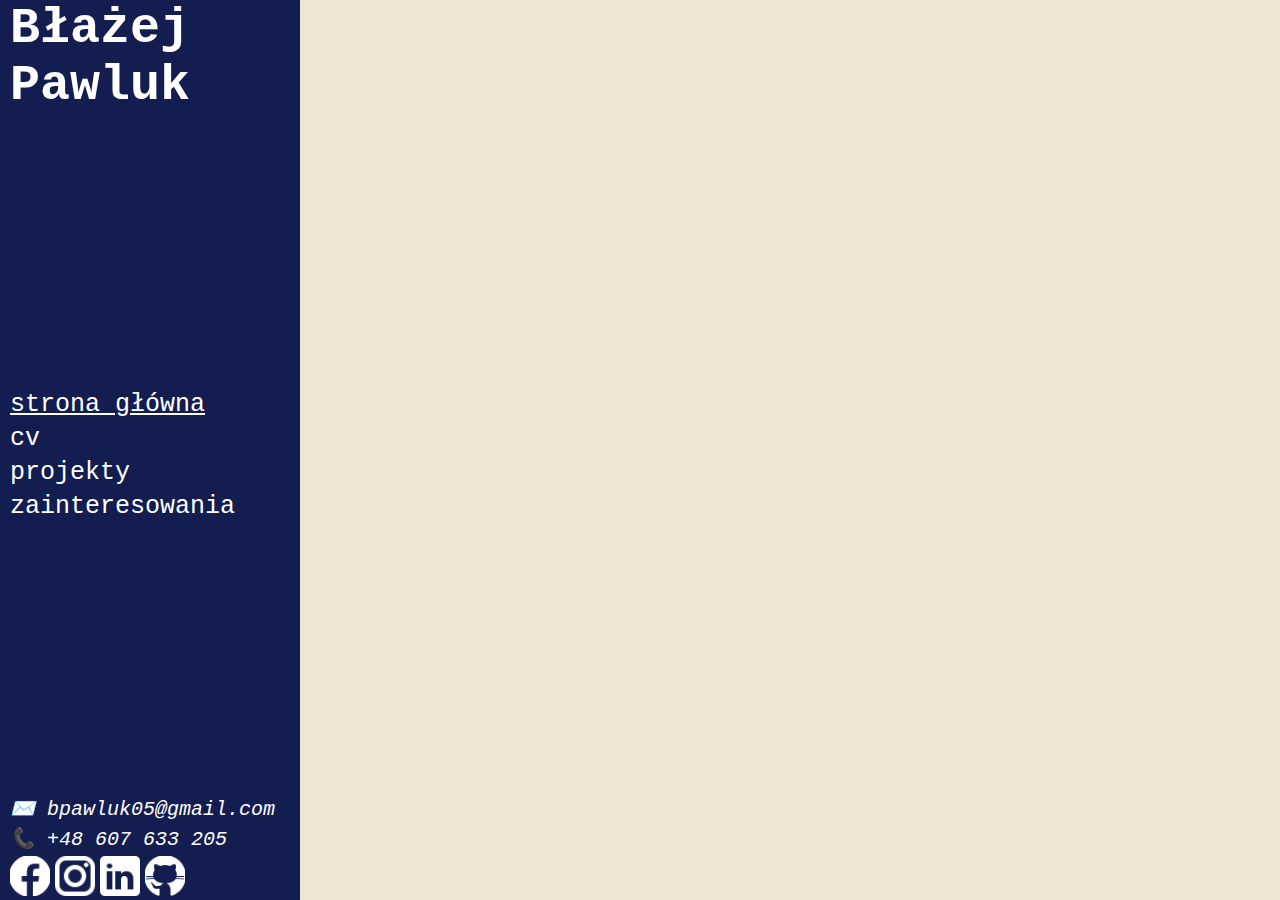
<file: index.html>
<!DOCTYPE html>
<html lang="pl">
	<head>
		<meta charset="UTF-8">
		<title>Przekierowanie...</title>
		<meta http-equiv="refresh" content="0;url=strona-internetowa/index.html">

		<script>
			window.location.href = "strona-internetowa/index.html";
		</script>
	</head>

	<body>
		<p>Trwa przekierowanie... Jeśli nie nastąpi automatycznie, <a href="strona-internetowa/index.html">kliknij tutaj</a>.</p>
	</body>
</html>
</file>
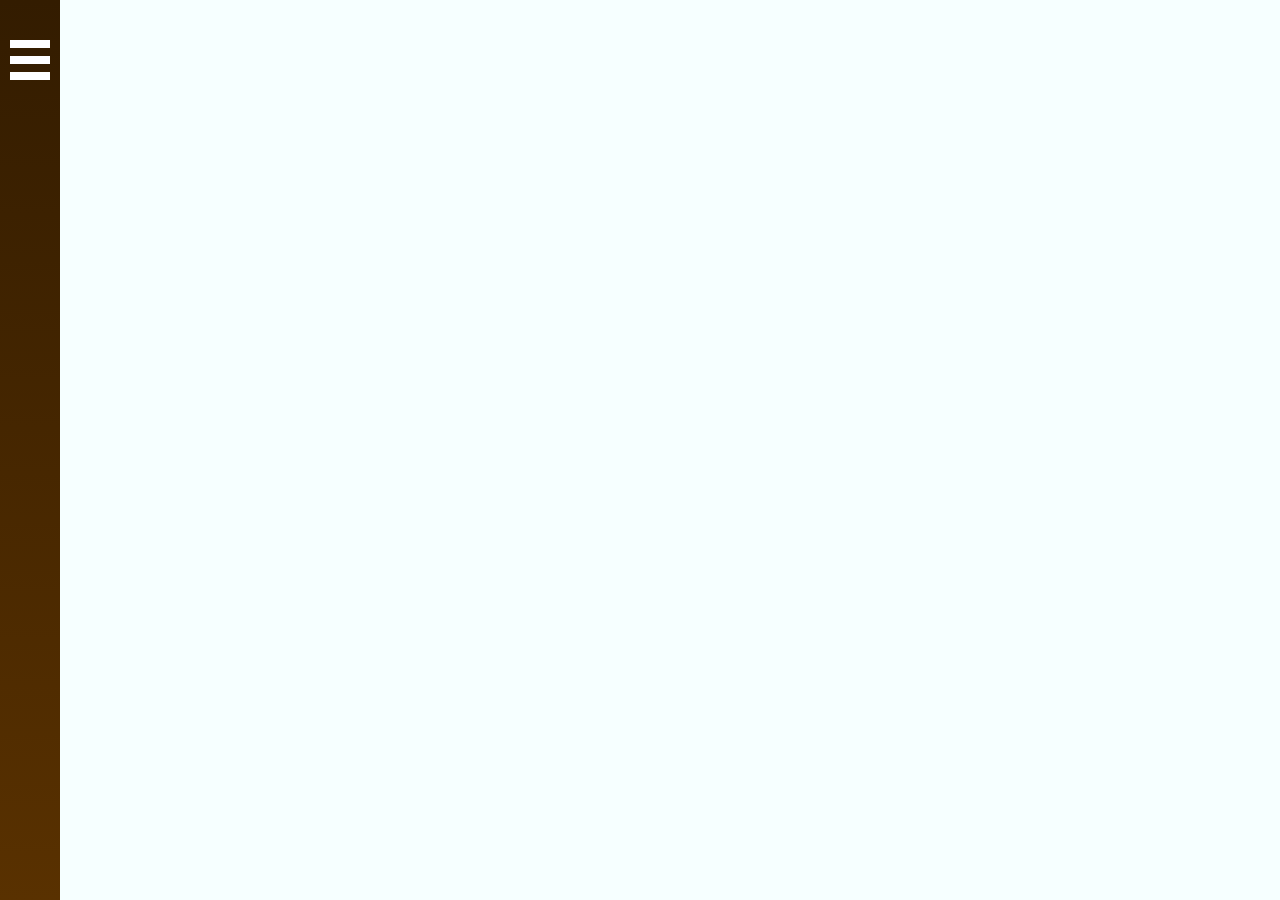
<file: portfolio/index.html>
<!DOCTYPE html>
<html lang="pl">
	<head>
		<meta charset="UTF-8">
		<meta name="viewport" content="width=device-width, initial-scale=1.0">
		<title>Błażej Pawluk</title>
		<link rel="stylesheet" href="style/main.css">
		<link rel="stylesheet" href="style/header.css">
	</head>

	<body>
		<header>
			<div class="menu-icon">
				<svg id="header-closed-icon"
					width="40" height="40"
					viewBox="0 0 40 40">
					<line x1="0" y1="4" x2="40" y2="4"
						fill="none"
						stroke="white"
						stroke-width="8px"
					/>
					<line x1="0" y1="20" x2="40" y2="20"
						fill="none"
						stroke="white"
						stroke-width="8px"
					/>
					<line x1="0" y1="36" x2="40" y2="36"
						fill="none"
						stroke="white"
						stroke-width="8px"
					/>
				</svg>
	
				<svg id="header-open-icon"
					width="40" height="40"
					viewBox="0 0 40 40"
					class="hidden">
					<line x1="0" y1="0" x2="40" y2="40"
						fill="none"
						stroke="white"
						stroke-width="8px"
					/>
					<line x1="40" y1="0" x2="0" y2="40"
						fill="none"
						stroke="white"
						stroke-width="8px"
					/>
				</svg>
			</div>

			<nav id="menu-nav" class="hidden">
				<ul>
					<li class="active-page"><a href="index.html">Strona główna</a></li>
					<li><a href="cv.html">CV</a></li>
					<li><a>Projekty</a></li>
					<li><a>Zainteresowania</a></li>
					<li><a href="contact.html">Kontakt</a></li>
				</ul>
			</nav>
		</header>

		<main id="main">

		</main>
	</body>

	<script src="script/header.js"></script>
</html>
</file>
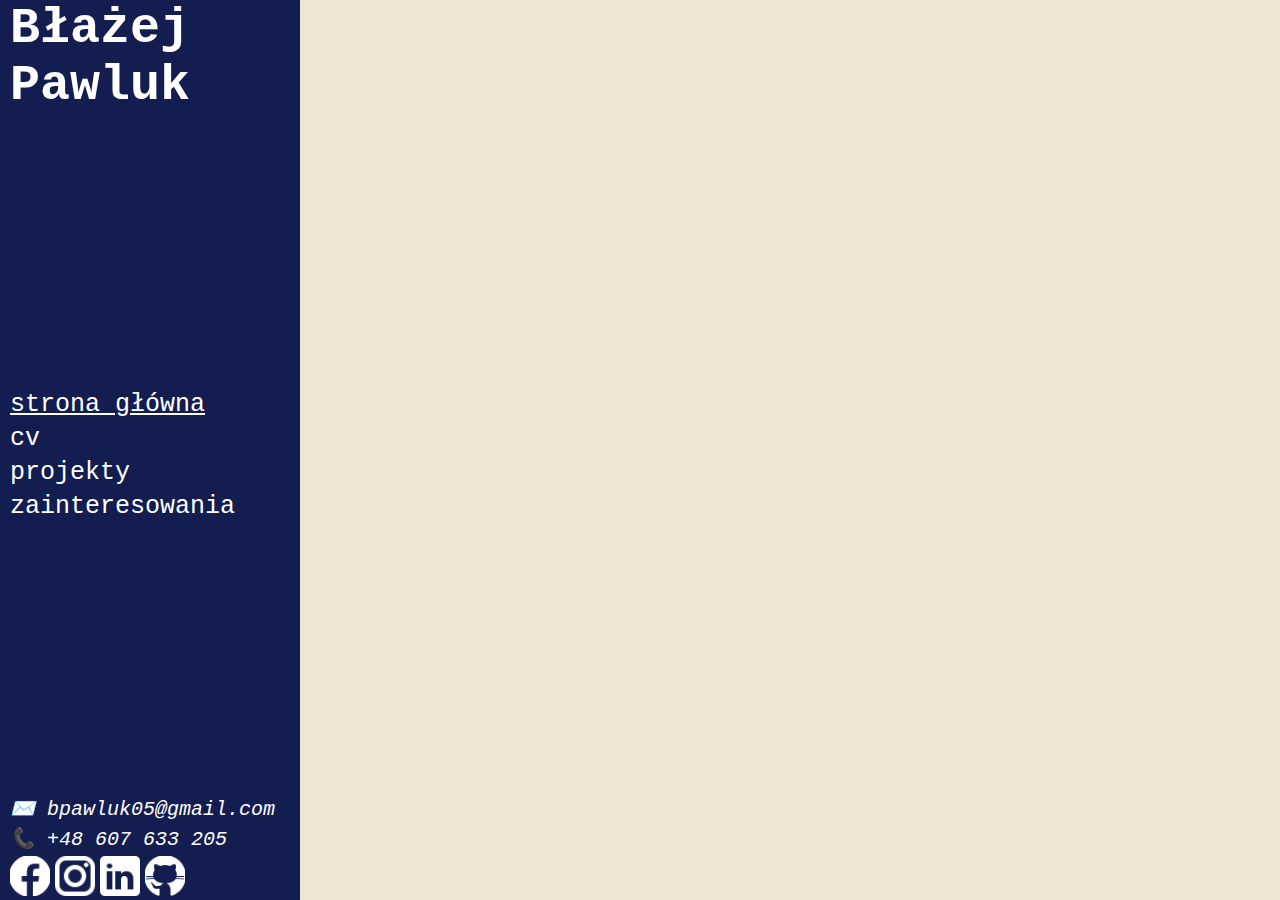
<file: strona-internetowa/index.html>
<!DOCTYPE html>
<html lang="pl">
	<head>
		<meta charset="UTF-8">
		<meta name="viewport" content="width=device-width, initial-scale=1.0">
		<title>Błażej Pawluk</title>
		<link rel="stylesheet" href="style/style-main.css">
	</head>

	<body>
		<header>
			<h1><a href="index.html" tabindex="1">Błażej Pawluk</a></h1>
			<nav>
				<a class="active" href="index.html" tabindex="2">strona główna</a>
				<a href="cv.html" tabindex="3">cv</a>
				<a href="projects.html" tabindex="4">projekty</a>
				<a href="hobbies.html" tabindex="5">zainteresowania</a>
			</nav>
	
			<address>
				<p id="email" tabindex="6">✉️ bpawluk05@gmail.com</p>
				<div class="copy-msg" id="copy-msg-email">Email skopiowany do schowka.</div>
				
				<p id="phone" tabindex="7">📞 +48 607 633 205</p>
				<div class="copy-msg" id="copy-msg-phone">Numer telefonu skopiowany do schowka.</div>

				<div class="socials-box">
					<a target="_blank" rel="noopener noreferrer" href="https://www.facebook.com/profile.php?id=100023762712516" tabindex="8"><img src="icons/facebook.png" alt="Facebook"></a>
					<a target="_blank" rel="noopener noreferrer" href="https://www.instagram.com/blazej.16/" tabindex="9"><img src="icons/instagram.png" alt="Instagram"></a>
					<a target="_blank" rel="noopener noreferrer" href="https://www.linkedin.com/in/błażej-pawluk-67831132a/" tabindex="10"><img src="icons/linkedin.png" alt="LinkedIn"></a>
					<a target="_blank" rel="noopener noreferrer" href="https://github.com/blazejpawluk"  tabindex="11"><img src="icons/github.png" alt="GitHub"></a>
				</div>
			</address>
		</header>
	
		<main>
			
		</main>
	</body>

	<script src="script/header.js"></script>
</html>
</file>
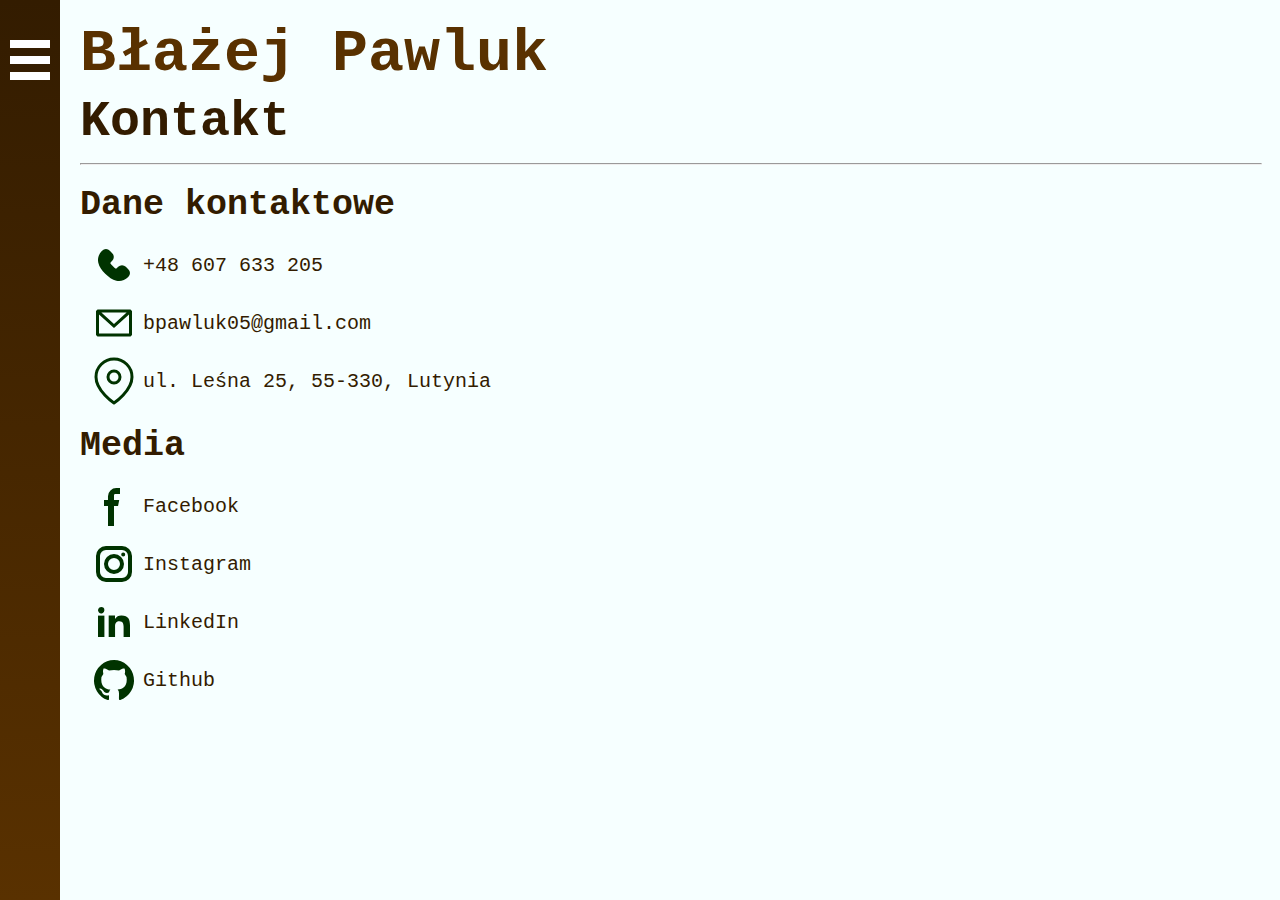
<file: portfolio/contact.html>
<!DOCTYPE html>
<html lang="pl">
	<head>
		<meta charset="UTF-8">
		<meta name="viewport" content="width=device-width, initial-scale=1.0">
		<title>Błażej Pawluk</title>
		<link rel="stylesheet" href="style/main.css">
		<link rel="stylesheet" href="style/header.css">
		<link rel="stylesheet" href="style/contact.css">
	</head>

	<body>
		<header>
			<div class="menu-icon">
				<svg id="header-closed-icon"
					width="40" height="40"
					viewBox="0 0 40 40"
					tabindex="1">
					<line x1="0" y1="4" x2="40" y2="4"
						fill="none"
						stroke="white"
						stroke-width="8px"
					/>
					<line x1="0" y1="20" x2="40" y2="20"
						fill="none"
						stroke="white"
						stroke-width="8px"
					/>
					<line x1="0" y1="36" x2="40" y2="36"
						fill="none"
						stroke="white"
						stroke-width="8px"
					/>
				</svg>
	
				<svg id="header-open-icon"
					width="40" height="40"
					viewBox="0 0 40 40"
					class="hidden"
					tabindex="2">
					<line x1="0" y1="0" x2="40" y2="40"
						fill="none"
						stroke="white"
						stroke-width="8px"
					/>
					<line x1="40" y1="0" x2="0" y2="40"
						fill="none"
						stroke="white"
						stroke-width="8px"
					/>
				</svg>
			</div>

			<nav id="menu-nav" class="hidden">
				<ul>
					<li><a href="index.html" tabindex="3">Strona główna</a></li>
					<li><a href="cv.html" tabindex="4">CV</a></li>
					<li><a tabindex="5">Projekty</a></li>
					<li><a tabindex="6">Zainteresowania</a></li>
					<li class="active-page"><a href="contact.html" tabindex="7">Kontakt</a></li>
				</ul>
			</nav>
		</header>

		<main id="main">
			<section id="page-title">
				<h1>Błażej Pawluk</h1>
				<h2>Kontakt</h2>
				<hr/>
			</section>

			<section id="page-main-container">
				<article>
					<h3>Dane kontaktowe</h3>
					<ul>
						<li id="phone-icon" tabindex="8" style="flex-direction: row; align-items: center; cursor: pointer;">
							<svg
								width="48" height="48" 
								fill="#003300" 
								viewBox="0 0 24 24">
								<path d="M7.978 4a2.553 2.553 0 0 0-1.926.877C4.233 6.7 3.699 8.751 4.153 10.814c.44 1.995 1.778 3.893 3.456 5.572 1.68 1.679 3.577 3.018 5.57 3.459 2.062.456 4.115-.073 5.94-1.885a2.556 2.556 0 0 0 .001-3.861l-1.21-1.21a2.689 2.689 0 0 0-3.802 0l-.617.618a.806.806 0 0 1-1.14 0l-1.854-1.855a.807.807 0 0 1 0-1.14l.618-.62a2.692 2.692 0 0 0 0-3.803l-1.21-1.211A2.555 2.555 0 0 0 7.978 4Z"/>
							</svg>
							<span id="phone-text">+48 607 633 205</span>
						</li>
						<li id="email-icon" tabindex="9" style="flex-direction: row; align-items: center; cursor: pointer;">
							<svg
								width="48" height="48"
								viewBox="0 0 24 24"
								fill="none">
								<path fill-rule="evenodd" clip-rule="evenodd" d="M3.75 5.25L3 6V18L3.75 18.75H20.25L21 18V6L20.25 5.25H3.75ZM4.5 7.6955V17.25H19.5V7.69525L11.9999 14.5136L4.5 7.6955ZM18.3099 6.75H5.68986L11.9999 12.4864L18.3099 6.75Z" fill="#003300"></path>
							</svg>
							<span id="email-text">bpawluk05@gmail.com</span>
						</li>
						<li id="address-icon" tabindex="9" style="flex-direction: row; align-items: center; cursor: pointer;">
							<svg
								width="48" height="48"
								viewBox="0 0 24 24"
								fill="none" stroke="#003300"
								stroke-width="1.5" stroke-linecap="round" stroke-linejoin="round">
								<path d="M21 10c0 7-9 13-9 13s-9-6-9-13a9 9 0 0 1 18 0z"></path>
								<circle cx="12" cy="10" r="3"></circle>
							</svg>
							<span id="address-text">ul. Leśna 25, 55-330, Lutynia</span>
						</li>
					</ul>
				</article>

				<article>
					<h3>Media</h3>
					<ul>
						<li id="facebook-icon" tabindex="10" style="flex-direction: row; align-items: center; cursor: pointer;">
							<svg 
								width="48" height="48" 
								fill="#003300" 
								viewBox="0 0 24 24">
								<path fill-rule="evenodd" d="M13.135 6H15V3h-1.865a4.147 4.147 0 0 0-4.142 4.142V9H7v3h2v9.938h3V12h2.021l.592-3H12V6.591A.6.6 0 0 1 12.592 6h.543Z" clip-rule="evenodd"/>
							</svg>
							Facebook
						</li>
						<li id="instagram-icon" tabindex="11" style="flex-direction: row; align-items: center; cursor: pointer;">
							<svg
								width="48" height="48"
								fill="none"
								viewBox="0 0 24 24">
								<path fill="#003300" fill-rule="evenodd" d="M3 8a5 5 0 0 1 5-5h8a5 5 0 0 1 5 5v8a5 5 0 0 1-5 5H8a5 5 0 0 1-5-5V8Zm5-3a3 3 0 0 0-3 3v8a3 3 0 0 0 3 3h8a3 3 0 0 0 3-3V8a3 3 0 0 0-3-3H8Zm7.597 2.214a1 1 0 0 1 1-1h.01a1 1 0 1 1 0 2h-.01a1 1 0 0 1-1-1ZM12 9a3 3 0 1 0 0 6 3 3 0 0 0 0-6Zm-5 3a5 5 0 1 1 10 0 5 5 0 0 1-10 0Z" clip-rule="evenodd"/>
							</svg>
							Instagram
						</li>
						<li id="linkedin-icon" tabindex="12" style="flex-direction: row; align-items: center; cursor: pointer;">
							<svg
								width="48" height="48"
								fill="#003300"
								viewBox="0 0 24 24">
								<path fill-rule="evenodd" d="M12.51 8.796v1.697a3.738 3.738 0 0 1 3.288-1.684c3.455 0 4.202 2.16 4.202 4.97V19.5h-3.2v-5.072c0-1.21-.244-2.766-2.128-2.766-1.827 0-2.139 1.317-2.139 2.676V19.5h-3.19V8.796h3.168ZM7.2 6.106a1.61 1.61 0 0 1-.988 1.483 1.595 1.595 0 0 1-1.743-.348A1.607 1.607 0 0 1 5.6 4.5a1.601 1.601 0 0 1 1.6 1.606Z" clip-rule="evenodd"/>
								<path d="M7.2 8.809H4V19.5h3.2V8.809Z"/>
							</svg>
							LinkedIn
						</li>
						<li id="github-icon" tabindex="13" style="flex-direction: row; align-items: center; cursor: pointer;">
							<svg
								width="48" height="48"
								fill="#003300"
								viewBox="0 0 24 24">
								<path fill-rule="evenodd" d="M12.006 2a9.847 9.847 0 0 0-6.484 2.44 10.32 10.32 0 0 0-3.393 6.17 10.48 10.48 0 0 0 1.317 6.955 10.045 10.045 0 0 0 5.4 4.418c.504.095.683-.223.683-.494 0-.245-.01-1.052-.014-1.908-2.78.62-3.366-1.21-3.366-1.21a2.711 2.711 0 0 0-1.11-1.5c-.907-.637.07-.621.07-.621.317.044.62.163.885.346.266.183.487.426.647.71.135.253.318.476.538.655a2.079 2.079 0 0 0 2.37.196c.045-.52.27-1.006.635-1.37-2.219-.259-4.554-1.138-4.554-5.07a4.022 4.022 0 0 1 1.031-2.75 3.77 3.77 0 0 1 .096-2.713s.839-.275 2.749 1.05a9.26 9.26 0 0 1 5.004 0c1.906-1.325 2.74-1.05 2.74-1.05.37.858.406 1.828.101 2.713a4.017 4.017 0 0 1 1.029 2.75c0 3.939-2.339 4.805-4.564 5.058a2.471 2.471 0 0 1 .679 1.897c0 1.372-.012 2.477-.012 2.814 0 .272.18.592.687.492a10.05 10.05 0 0 0 5.388-4.421 10.473 10.473 0 0 0 1.313-6.948 10.32 10.32 0 0 0-3.39-6.165A9.847 9.847 0 0 0 12.007 2Z" clip-rule="evenodd"/>
							</svg>
							Github
						</li>
					</ul>
				</article>
			</section>
		</main>
	</body>

	<script src="script/header.js"></script>
	<script src="script/contact.js"></script>
</html>
</file>
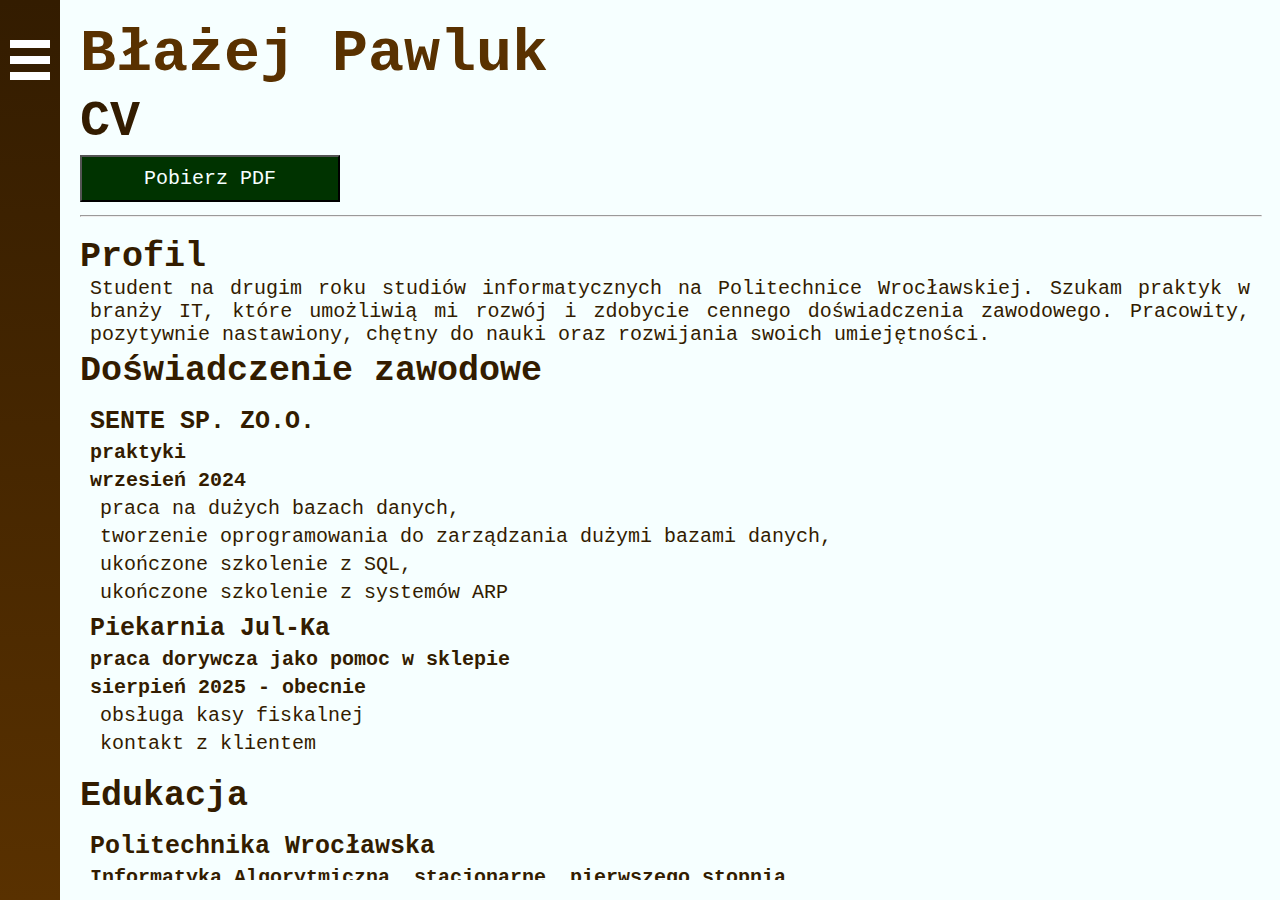
<file: portfolio/cv.html>
<!DOCTYPE html>
<html lang="pl">
	<head>
		<meta charset="UTF-8">
		<meta name="viewport" content="width=device-width, initial-scale=1.0">
		<title>Błażej Pawluk</title>
		<link rel="stylesheet" href="style/main.css">
		<link rel="stylesheet" href="style/header.css">
		<link rel="stylesheet" href="style/contact.css">
	</head>

	<body>
		<header>
			<div class="menu-icon">
				<svg id="header-closed-icon"
					width="40" height="40"
					viewBox="0 0 40 40"
					tabindex="1">
					<line x1="0" y1="4" x2="40" y2="4"
						fill="none"
						stroke="white"
						stroke-width="8px"
					/>
					<line x1="0" y1="20" x2="40" y2="20"
						fill="none"
						stroke="white"
						stroke-width="8px"
					/>
					<line x1="0" y1="36" x2="40" y2="36"
						fill="none"
						stroke="white"
						stroke-width="8px"
					/>
				</svg>
	
				<svg id="header-open-icon"
					width="40" height="40"
					viewBox="0 0 40 40"
					class="hidden"
					tabindex="2">
					<line x1="0" y1="0" x2="40" y2="40"
						fill="none"
						stroke="white"
						stroke-width="8px"
					/>
					<line x1="40" y1="0" x2="0" y2="40"
						fill="none"
						stroke="white"
						stroke-width="8px"
					/>
				</svg>
			</div>

			<nav id="menu-nav" class="hidden">
				<ul>
					<li><a href="index.html" tabindex="3">Strona główna</a></li>
					<li class="active-page"><a href="cv.html" tabindex="4">CV</a></li>
					<li><a tabindex="5">Projekty</a></li>
					<li><a tabindex="6">Zainteresowania</a></li>
					<li><a href="contact.html" tabindex="7">Kontakt</a></li>
				</ul>
			</nav>
		</header>

		<main id="main">
			<section id="page-title">
				<h1>Błażej Pawluk</h1>
				<h2>CV</h2>
				<button class="go-to-button" onClick="downloadCV()" tabindex="12">Pobierz PDF</button>
				<hr/>
			</section>

			<section id="page-main-container">
				<article>
					<h3>Profil</h3>
					<p>Student na drugim roku studiów informatycznych na Politechnice Wrocławskiej. Szukam praktyk w branży IT, które umożliwią mi rozwój i zdobycie cennego doświadczenia zawodowego. Pracowity, pozytywnie nastawiony, chętny do nauki oraz rozwijania swoich umiejętności. </p>
				</article>
				
				<article>
					<h3>Doświadczenie zawodowe</h3>
					<ul>
						<li>
							<h4>SENTE SP. ZO.O.</h4>
							<b>praktyki</b>
							<b>wrzesień 2024</b>
							<p>praca na dużych bazach danych,</p>
							<p>tworzenie oprogramowania do zarządzania dużymi bazami danych,</p>
							<p>ukończone szkolenie z SQL,</p>
							<p>ukończone szkolenie z systemów ARP</p>
						</li>
						<li>
							<h4>Piekarnia Jul-Ka</h4>
							<b>praca dorywcza jako pomoc w sklepie</b>
							<b>sierpień 2025 - obecnie</b>
							<p>obsługa kasy fiskalnej</p>
							<p>kontakt z klientem</p>
						</li>
					</ul>
				</article>
				
				<article>
					<h3>Edukacja</h3>
					<ul>
						<li>
							<h4>Politechnika Wrocławska</h4>
							<b>Informatyka Algorytmiczna, stacjonarne, pierwszego stopnia</b>
							<b>październik 2023 - obecnie</b>
						</li>
						<li>
							<h4>Liceum Ogólnokształcące nr 3 we Wrocławiu</h4>
							<b>profil matematyczno-fizyczno-informatyczny</b>
							<b>wrzesień 2019 - maj 2023</b>
						</li>
					</ul>
				</article>
				
				<article>
					<h3>Umiejętności</h3>
					<ul>
						<li>tworzenie dużych projektów,</li>
						<li>zarządzanie projektami zespołowymi,</li>
						<li>rozwiązywanie problemów algorytmicznych,</li>
						<li><p>projektowanie, tworzenie i obsługa baz danych (<b>MariaBD, PostgreSQL</b>), API (<b>Django, Node.js</b>), stron internetowych (<b>HTML, CSS, React</b>),</p></li>
						<li><p>
							programowanie w językach programowania:<br/>
							<b>C, C++, Java, SQL</b> - poziom zaawansowany,<br/>
							<b>Python, Julia, JavaScript</b> - poziom średniozaawansowany,<br/>
							<b>Haskell, C#</b> - poziom podstawowy,
						</p></li>
						<li>praca na systemach Windows i Linux,</li>
						<li>zaawansowana obsługa programów pakietu Office</li>
					</ul>
				</article>
				
				<article>
					<h3>Certyfikaty, osiągnięcia</h3>
					<ul>
						<li>Stypendium dla wybitnie uzdolnionych Politechniki Wrocławskiej;</li>
						<li>Certyfikat B2 First, Cambridge (ocena A - poziom C1), 2024,</li>
						<li>Studium Talent Politechniki Wrocławskiej z matematyki - ocena dobra,</li>
						<li><p>
							Matura:<br/>
							informatyka - 100%,<br/>
							matematyka - 94% (p. rozszerzony), 100% (p.podstawowy),
						</p></li>
						<li>Kurs szybkiego czytania i efektywnej nauki, Europejski Instytut Edukacji Engram, 2018</li>
					</ul>
				</article>

				<article>
					<h3>Języki</h3>
					<ul>
						<li><p><b>angielski</b> - zaawansowany,</p></li>
						<li><p><b>hiszpański</b> - podstawowy,</p></li>
						<li><p><b>niemiecki</b> - podstawowy,</p></li>
						<li><p><b>polski</b> - ojczysty</p></li>
					</ul>
				</article>

				<article>
					<h3>Inne</h3>
					<ul>
						<li>prawo jazdy, kat. B</li>
					</ul>
				</article>

				<article>
					<h3>Kontakt</h3>
					<ul>
						<li id="phone-icon" tabindex="8" style="flex-direction: row; align-items: center; cursor: pointer;">
							<svg
								width="48" height="48" 
								viewBox="0 0 24 24"
								fill="none" stroke="#003300" 
								stroke-width="1.5" stroke-linecap="round" stroke-linejoin="round">
								<path d="M7.978 4a2.553 2.553 0 0 0-1.926.877C4.233 6.7 3.699 8.751 4.153 10.814c.44 1.995 1.778 3.893 3.456 5.572 1.68 1.679 3.577 3.018 5.57 3.459 2.062.456 4.115-.073 5.94-1.885a2.556 2.556 0 0 0 .001-3.861l-1.21-1.21a2.689 2.689 0 0 0-3.802 0l-.617.618a.806.806 0 0 1-1.14 0l-1.854-1.855a.807.807 0 0 1 0-1.14l.618-.62a2.692 2.692 0 0 0 0-3.803l-1.21-1.211A2.555 2.555 0 0 0 7.978 4Z"/>
							</svg>
							<span id="phone-text">+48 607 633 205</span>
						</li>
						<li id="email-icon" tabindex="9" style="flex-direction: row; align-items: center; cursor: pointer;">
							<svg
								width="48" height="48"
								viewBox="0 0 24 24"
								fill="none">
								<path fill-rule="evenodd" clip-rule="evenodd" d="M3.75 5.25L3 6V18L3.75 18.75H20.25L21 18V6L20.25 5.25H3.75ZM4.5 7.6955V17.25H19.5V7.69525L11.9999 14.5136L4.5 7.6955ZM18.3099 6.75H5.68986L11.9999 12.4864L18.3099 6.75Z" fill="#003300"></path>
							</svg>
							<span id="email-text">bpawluk05@gmail.com</span>
						</li>
						<li id="address-icon" tabindex="10" style="flex-direction: row; align-items: center; cursor: pointer;">
							<svg
								width="48" height="48"
								viewBox="0 0 24 24"
								fill="none" stroke="#003300"
								stroke-width="1.5" stroke-linecap="round" stroke-linejoin="round">
								<path d="M21 10c0 7-9 13-9 13s-9-6-9-13a9 9 0 0 1 18 0z"></path>
								<circle cx="12" cy="10" r="3"></circle>
							</svg>
							<span id="address-text">ul. Leśna 25, 55-330, Lutynia</span>
						</li>
						<li>
							<a class="go-to-button" href="contact.html" tabindex="11">Przejdź do kontaktu</a>
						</li>
					</ul>
				</article>
			</section>
		</main>
	</body>

	<script src="script/header.js"></script>
	<script src="script/contact.js"></script>
	<script src="script/cv.js"></script>
</html>
</file>
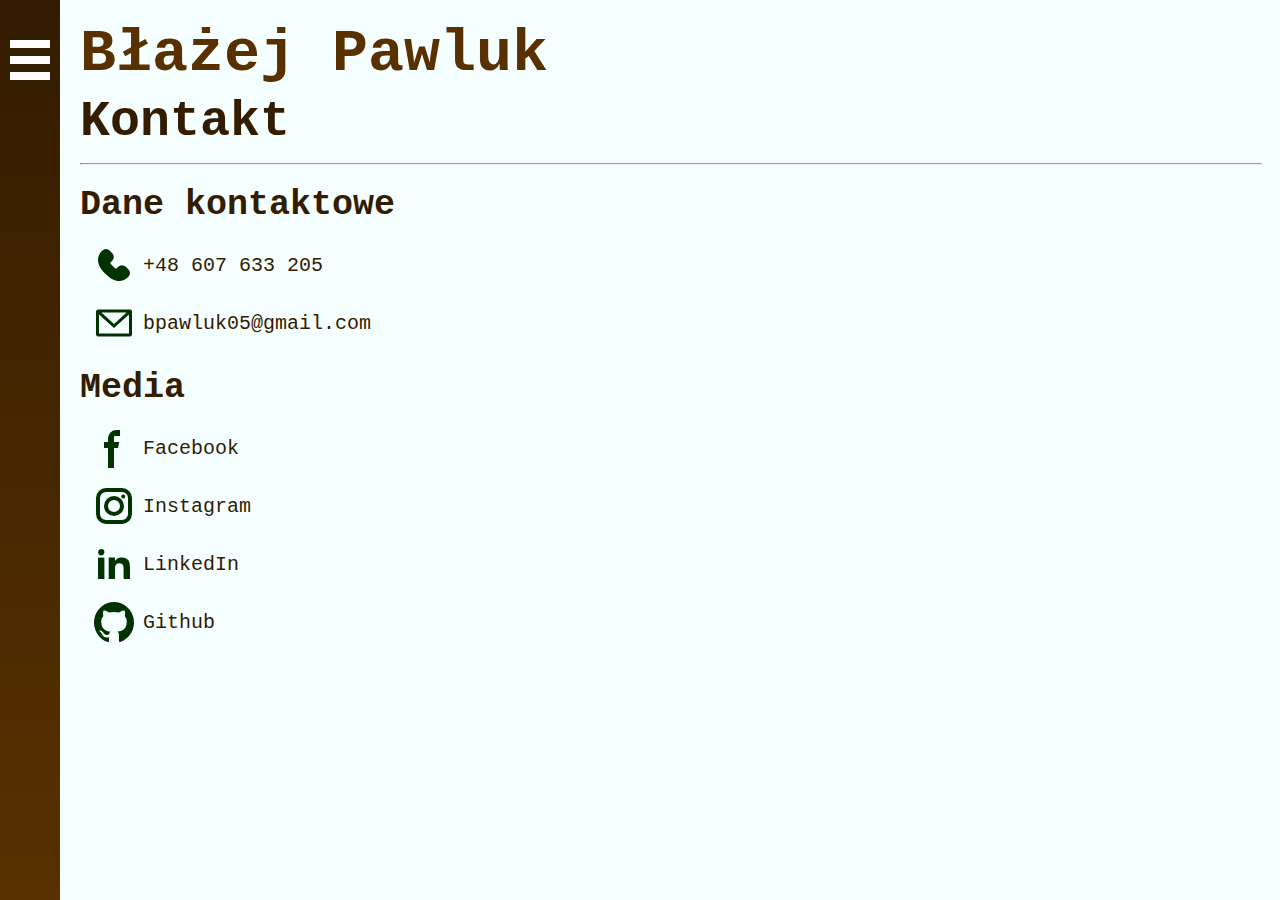
<file: strona-internetowa/contact.html>
<!DOCTYPE html>
<html lang="pl">
	<head>
		<meta charset="UTF-8">
		<meta name="viewport" content="width=device-width, initial-scale=1.0">
		<title>Błażej Pawluk</title>
		<link rel="stylesheet" href="style/main.css">
		<link rel="stylesheet" href="style/header.css">
		<link rel="stylesheet" href="style/contact.css">
	</head>

	<body>
		<header>
			<div class="menu-icon">
				<svg id="header-closed-icon"
					width="40" height="40"
					viewBox="0 0 40 40"
					tabindex="0">
					<line x1="0" y1="4" x2="40" y2="4"
						fill="none"
						stroke="white"
						stroke-width="8px"
					/>
					<line x1="0" y1="20" x2="40" y2="20"
						fill="none"
						stroke="white"
						stroke-width="8px"
					/>
					<line x1="0" y1="36" x2="40" y2="36"
						fill="none"
						stroke="white"
						stroke-width="8px"
					/>
				</svg>
	
				<svg id="header-open-icon"
					width="40" height="40"
					viewBox="0 0 40 40"
					class="hidden"
					tabindex="1">
					<line x1="0" y1="0" x2="40" y2="40"
						fill="none"
						stroke="white"
						stroke-width="8px"
					/>
					<line x1="40" y1="0" x2="0" y2="40"
						fill="none"
						stroke="white"
						stroke-width="8px"
					/>
				</svg>
			</div>

			<nav id="menu-nav" class="hidden">
				<ul>
					<li><a href="index.html" tabindex="2">Strona główna</a></li>
					<li><a tabindex="3">CV</a></li>
					<li><a tabindex="4">Projekty</a></li>
					<li><a tabindex="5">Zainteresowania</a></li>
					<li class="active-page"><a href="contact.html" tabindex="6">Kontakt</a></li>
				</ul>
			</nav>
		</header>

		<main id="main">
			<section id="page-title">
				<h1>Błażej Pawluk</h1>
				<h2>Kontakt</h2>
				<hr/>
			</section>

			<section id="page-main-container">
				<article>
					<h3>Dane kontaktowe</h3>
					<ul>
						<li id="phone-icon" tabindex="7">
							<svg
								width="48" height="48" 
								fill="#003300" 
								viewBox="0 0 24 24">
								<path d="M7.978 4a2.553 2.553 0 0 0-1.926.877C4.233 6.7 3.699 8.751 4.153 10.814c.44 1.995 1.778 3.893 3.456 5.572 1.68 1.679 3.577 3.018 5.57 3.459 2.062.456 4.115-.073 5.94-1.885a2.556 2.556 0 0 0 .001-3.861l-1.21-1.21a2.689 2.689 0 0 0-3.802 0l-.617.618a.806.806 0 0 1-1.14 0l-1.854-1.855a.807.807 0 0 1 0-1.14l.618-.62a2.692 2.692 0 0 0 0-3.803l-1.21-1.211A2.555 2.555 0 0 0 7.978 4Z"/>
							</svg>
							<span id="phone-text">+48 607 633 205</span>
						</li>
						<li id="email-icon" tabindex="8">
							<svg
								width="48" height="48"
								viewBox="0 0 24 24"
								fill="none">
								<path fill-rule="evenodd" clip-rule="evenodd" d="M3.75 5.25L3 6V18L3.75 18.75H20.25L21 18V6L20.25 5.25H3.75ZM4.5 7.6955V17.25H19.5V7.69525L11.9999 14.5136L4.5 7.6955ZM18.3099 6.75H5.68986L11.9999 12.4864L18.3099 6.75Z" fill="#003300"></path>
							</svg>
							<span id="email-text">bpawluk05@gmail.com</span>
						</li>
					</ul>
				</article>

				<article>
					<h3>Media</h3>
					<ul>
						<li id="facebook-icon" tabindex="9">
							<svg 
								width="48" height="48" 
								fill="#003300" 
								viewBox="0 0 24 24">
								<path fill-rule="evenodd" d="M13.135 6H15V3h-1.865a4.147 4.147 0 0 0-4.142 4.142V9H7v3h2v9.938h3V12h2.021l.592-3H12V6.591A.6.6 0 0 1 12.592 6h.543Z" clip-rule="evenodd"/>
							</svg>
							Facebook
						</li>
						<li id="instagram-icon" tabindex="10">
							<svg
								width="48" height="48"
								fill="none"
								viewBox="0 0 24 24">
								<path fill="#003300" fill-rule="evenodd" d="M3 8a5 5 0 0 1 5-5h8a5 5 0 0 1 5 5v8a5 5 0 0 1-5 5H8a5 5 0 0 1-5-5V8Zm5-3a3 3 0 0 0-3 3v8a3 3 0 0 0 3 3h8a3 3 0 0 0 3-3V8a3 3 0 0 0-3-3H8Zm7.597 2.214a1 1 0 0 1 1-1h.01a1 1 0 1 1 0 2h-.01a1 1 0 0 1-1-1ZM12 9a3 3 0 1 0 0 6 3 3 0 0 0 0-6Zm-5 3a5 5 0 1 1 10 0 5 5 0 0 1-10 0Z" clip-rule="evenodd"/>
							</svg>
							Instagram
						</li>
						<li id="linkedin-icon" tabindex="11">
							<svg
								width="48" height="48"
								fill="#003300"
								viewBox="0 0 24 24">
								<path fill-rule="evenodd" d="M12.51 8.796v1.697a3.738 3.738 0 0 1 3.288-1.684c3.455 0 4.202 2.16 4.202 4.97V19.5h-3.2v-5.072c0-1.21-.244-2.766-2.128-2.766-1.827 0-2.139 1.317-2.139 2.676V19.5h-3.19V8.796h3.168ZM7.2 6.106a1.61 1.61 0 0 1-.988 1.483 1.595 1.595 0 0 1-1.743-.348A1.607 1.607 0 0 1 5.6 4.5a1.601 1.601 0 0 1 1.6 1.606Z" clip-rule="evenodd"/>
								<path d="M7.2 8.809H4V19.5h3.2V8.809Z"/>
							</svg>
							LinkedIn
						</li>
						<li id="github-icon" tabindex="12">
							<svg
								width="48" height="48"
								fill="#003300"
								viewBox="0 0 24 24">
								<path fill-rule="evenodd" d="M12.006 2a9.847 9.847 0 0 0-6.484 2.44 10.32 10.32 0 0 0-3.393 6.17 10.48 10.48 0 0 0 1.317 6.955 10.045 10.045 0 0 0 5.4 4.418c.504.095.683-.223.683-.494 0-.245-.01-1.052-.014-1.908-2.78.62-3.366-1.21-3.366-1.21a2.711 2.711 0 0 0-1.11-1.5c-.907-.637.07-.621.07-.621.317.044.62.163.885.346.266.183.487.426.647.71.135.253.318.476.538.655a2.079 2.079 0 0 0 2.37.196c.045-.52.27-1.006.635-1.37-2.219-.259-4.554-1.138-4.554-5.07a4.022 4.022 0 0 1 1.031-2.75 3.77 3.77 0 0 1 .096-2.713s.839-.275 2.749 1.05a9.26 9.26 0 0 1 5.004 0c1.906-1.325 2.74-1.05 2.74-1.05.37.858.406 1.828.101 2.713a4.017 4.017 0 0 1 1.029 2.75c0 3.939-2.339 4.805-4.564 5.058a2.471 2.471 0 0 1 .679 1.897c0 1.372-.012 2.477-.012 2.814 0 .272.18.592.687.492a10.05 10.05 0 0 0 5.388-4.421 10.473 10.473 0 0 0 1.313-6.948 10.32 10.32 0 0 0-3.39-6.165A9.847 9.847 0 0 0 12.007 2Z" clip-rule="evenodd"/>
							</svg>
							Github
						</li>
					</ul>
				</article>
			</section>
		</main>
	</body>

	<script src="script/header.js"></script>
	<script src="script/contact.js"></script>
</html>
</file>
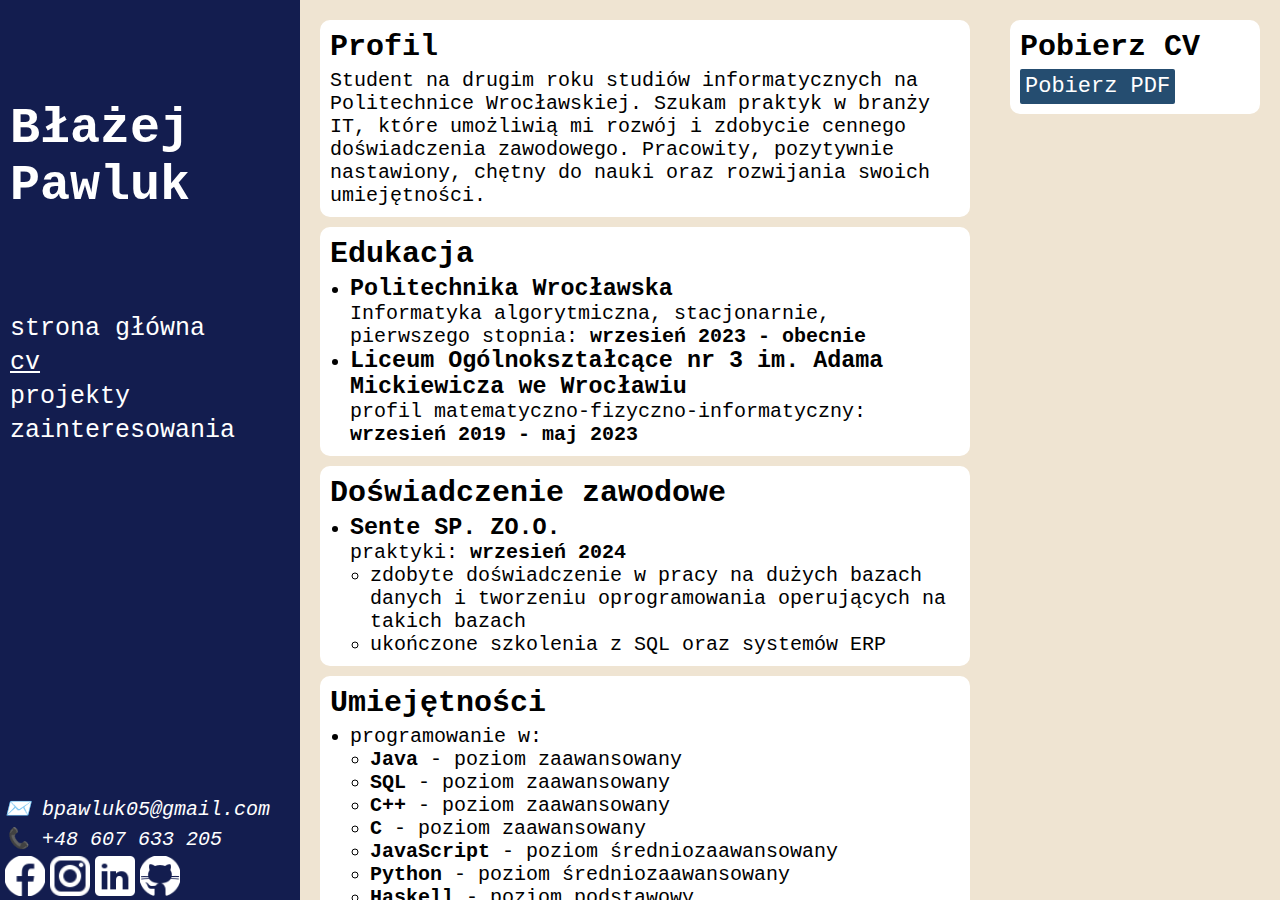
<file: strona-internetowa/cv.html>
<!DOCTYPE html>
<html lang="pl">
	<head>
		<meta charset="UTF-8">
		<meta name="viewport" content="width=device-width, initial-scale=1.0">
		<title>Błażej Pawluk</title>
		<link rel="stylesheet" href="style/style-main.css">
	</head>

	<body>
		<header>
			<div class="visible-header">
				<h1><a href="index.html" tabindex="1">Błażej Pawluk</a></h1>

				<svg class="menu-icon" id="menu" viewBox="0 0 24 24">
					<polygon points="2,6 22,6 22,8 2,8"/>
					<polygon points="2,11 22,11 22,13 2,13"/>
					<polygon points="2,16 22,16 22,18 2,18"/>
				</svg>

				<svg class="cancel-icon" id="cancel" viewBox="0 0 24 24">
					<polygon points="2,11 22,11 22,13 2,13" transform="rotate(45 12 12)"/>
					<polygon points="2,11 22,11 22,13 2,13" transform="rotate(-45 12 12)"/>
				</svg>
			</div>

			<hr id="hr1" style="display: none"/>

			<div id="hidden-menu" class="hidden-menu">
				<nav id="nav">
					<a href="index.html" tabindex="2">strona główna</a>
					<a class="active" href="cv.html" tabindex="3">cv</a>
					<a href="projects.html" tabindex="4">projekty</a>
					<a href="hobbies.html" tabindex="5">zainteresowania</a>
				</nav>
		
				<hr id="hr2" class="menu-hr"/>
	
				<address id="address">
					<p id="email" tabindex="6">✉️ bpawluk05@gmail.com</p>
					<div class="copy-msg" id="copy-msg-email">Email skopiowany do schowka.</div>
					
					<p id="phone" tabindex="7">📞 +48 607 633 205</p>
					<div class="copy-msg" id="copy-msg-phone">Numer telefonu skopiowany do schowka.</div>
	
					<div class="socials-box">
						<a target="_blank" rel="noopener noreferrer" href="https://www.facebook.com/profile.php?id=100023762712516" tabindex="8"><img src="icons/facebook.png" alt="Facebook"></a>
						<a target="_blank" rel="noopener noreferrer" href="https://www.instagram.com/blazej.16/" tabindex="9"><img src="icons/instagram.png" alt="Instagram"></a>
						<a target="_blank" rel="noopener noreferrer" href="https://www.linkedin.com/in/błażej-pawluk-67831132a/" tabindex="10"><img src="icons/linkedin.png" alt="LinkedIn"></a>
						<a target="_blank" rel="noopener noreferrer" href="https://github.com/blazejpawluk"  tabindex="11"><img src="icons/github.png" alt="GitHub"></a>
					</div>
				</address>
			</div>
		</header>
	
		<main>
			<section>
				<article>
					<h2>Profil</h2>
					<p>Student na drugim roku studiów informatycznych na Politechnice Wrocławskiej. Szukam praktyk w branży IT, które umożliwią mi rozwój i zdobycie cennego doświadczenia zawodowego. Pracowity, pozytywnie nastawiony, chętny do nauki oraz rozwijania swoich umiejętności.</p>
				</article>

				<article>
					<h2>Edukacja</h2>
					<ul>
						<li>
							<h3>Politechnika Wrocławska</h3>
							<p>Informatyka algorytmiczna, stacjonarnie, pierwszego stopnia: <b>wrzesień 2023 - obecnie</b></p>
						</li>
						<li>
							<h3>Liceum Ogólnokształcące nr 3 im. Adama Mickiewicza we Wrocławiu</h3>
							<p>profil matematyczno-fizyczno-informatyczny: <b>wrzesień 2019 - maj 2023</b></p>
						</li>
					</ul>
				</article>

				<article>
					<h2>Doświadczenie zawodowe</h2>
					<ul>
						<li>
							<h3>Sente SP. ZO.O.</h3>
							<p>praktyki: <b>wrzesień 2024</b></p>
							<ul>
								<li>zdobyte doświadczenie w pracy na dużych bazach danych i tworzeniu oprogramowania operujących na takich bazach</li>
								<li>ukończone szkolenia z SQL oraz systemów ERP</li>
							</ul>
						</li>
					</ul>
				</article>

				<article>
					<h2>Umiejętności</h2>
					<ul>
						<li>
							programowanie w:
							<ul>
								<li><b>Java</b> - poziom zaawansowany</li>
								<li><b>SQL</b> - poziom zaawansowany</li>
								<li><b>C++</b> - poziom zaawansowany</li>
								<li><b>C</b> - poziom zaawansowany</li>
								<li><b>JavaScript</b> - poziom średniozaawansowany</li>
								<li><b>Python</b> - poziom średniozaawansowany</li>
								<li><b>Haskell</b> - poziom podstawowy</li>
							</ul>
						</li>
						<li>znajomość <b>HTML</b> oraz <b>CSS</b> na poziomie zaawansowanym</li>
						<li>praca na bazach danych relacyjnych i nierelacyjnych</li>
						<li>tworzenie aplikacji przy użyciu JavaFX oraz Spring Framework</li>
						<li>zaawansowana obsługa programów pakietu Office</li>
					</ul>
				</article>

				<article>
					<h2>Osiągnięcia i certyfikaty</h2>
					<ul>
						<li>Stypendium dla wybitnie uzdolnionych Politechniki Wrocławskiej: październik 2023 - czerwiec 2024</li>
						<li>Certyfikat B2 First, Cambridge (ocena A - poziom C1): lipiec 2024</li>
						<li>Studium Talent Politechniki Wrocławskiej z matematyki ukończone z oceną dobra: 2023 - 2024</li>
						<li>
							Matura 2023:
							<ul>
								<li>informatyka, poziom rozszerzony - 100%</li>
								<li>matematyka, poziom podstawowy - 100%, poziom rozszerzony - 94%</li>
							</ul>
						</li>
						<li>Kurs szybkiego czytania i efektywnej nauki, Europejski Instytut Nauki Engram: 2018</li>
					</ul>
				</article>

				<article>
					<h2>Języki</h2>
					<ul>
						<li>angielski - biegły</li>
						<li>hiszpański - podstawowy</li>
						<li>niemiecki - podstawowy</li>
						<li>polski - ojczysty</li>
					</ul>
				</article>

				<article>
					<h2>Inne</h2>
					<ul>
						<li>prawo jazdy, kat. B</li>
					</ul>
				</article>
			</section>

			<section class="aside-section">
				<aside>
					<h2>Pobierz CV</h2>
					<button onClick="downloadCV()" tabindex="12">Pobierz PDF</button>
				</aside>
			</section>
		</main>
	</body>

	<script src="script/header.js"></script>
	<script src="script/cv.js"></script>
</html>
</file>
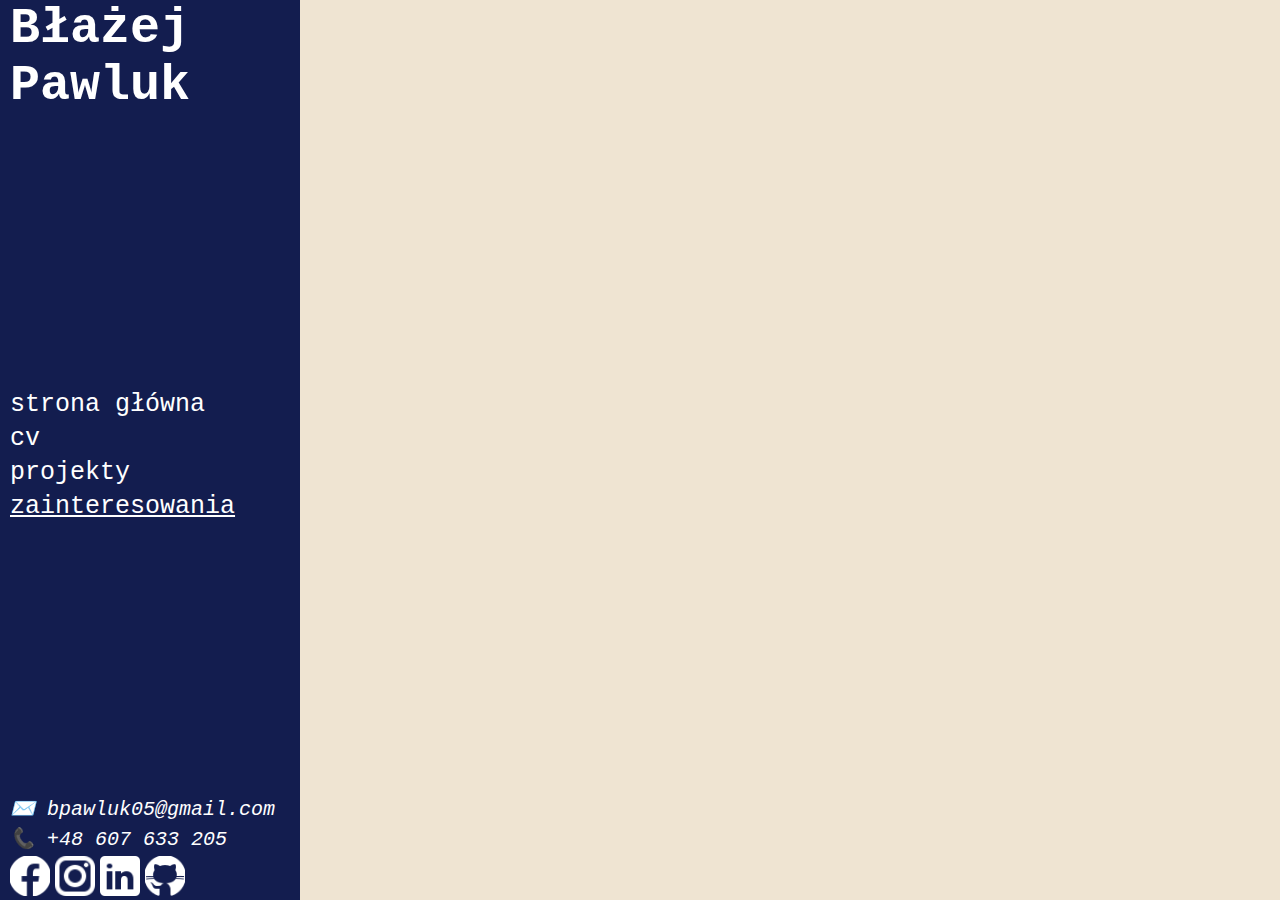
<file: strona-internetowa/hobbies.html>
<!DOCTYPE html>
<html lang="pl">
	<head>
		<meta charset="UTF-8">
		<meta name="viewport" content="width=device-width, initial-scale=1.0">
		<title>Błażej Pawluk</title>
		<link rel="stylesheet" href="style/style-main.css">
	</head>

	<body>
		<header>
			<h1><a href="index.html" tabindex="1">Błażej Pawluk</a></h1>
			<nav>
				<a href="index.html" tabindex="2">strona główna</a>
				<a href="cv.html" tabindex="3">cv</a>
				<a href="projects.html" tabindex="4">projekty</a>
				<a href="hobbies.html" class="active" tabindex="5">zainteresowania</a>
			</nav>
	
			<address>
				<p id="email" tabindex="6">✉️ bpawluk05@gmail.com</p>
				<div class="copy-msg" id="copy-msg-email">Email skopiowany do schowka.</div>
				
				<p id="phone" tabindex="7">📞 +48 607 633 205</p>
				<div class="copy-msg" id="copy-msg-phone">Numer telefonu skopiowany do schowka.</div>

				<div class="socials-box">
					<a target="_blank" rel="noopener noreferrer" href="https://www.facebook.com/profile.php?id=100023762712516" tabindex="8"><img src="icons/facebook.png" alt="Facebook"></a>
					<a target="_blank" rel="noopener noreferrer" href="https://www.instagram.com/blazej.16/" tabindex="9"><img src="icons/instagram.png" alt="Instagram"></a>
					<a target="_blank" rel="noopener noreferrer" href="https://www.linkedin.com/in/błażej-pawluk-67831132a/" tabindex="10"><img src="icons/linkedin.png" alt="LinkedIn"></a>
					<a target="_blank" rel="noopener noreferrer" href="https://github.com/blazejpawluk"  tabindex="11"><img src="icons/github.png" alt="GitHub"></a>
				</div>
			</address>
		</header>
	
		<main>
			
		</main>
	</body>

	<script src="script/header.js"></script>
</html>
</file>
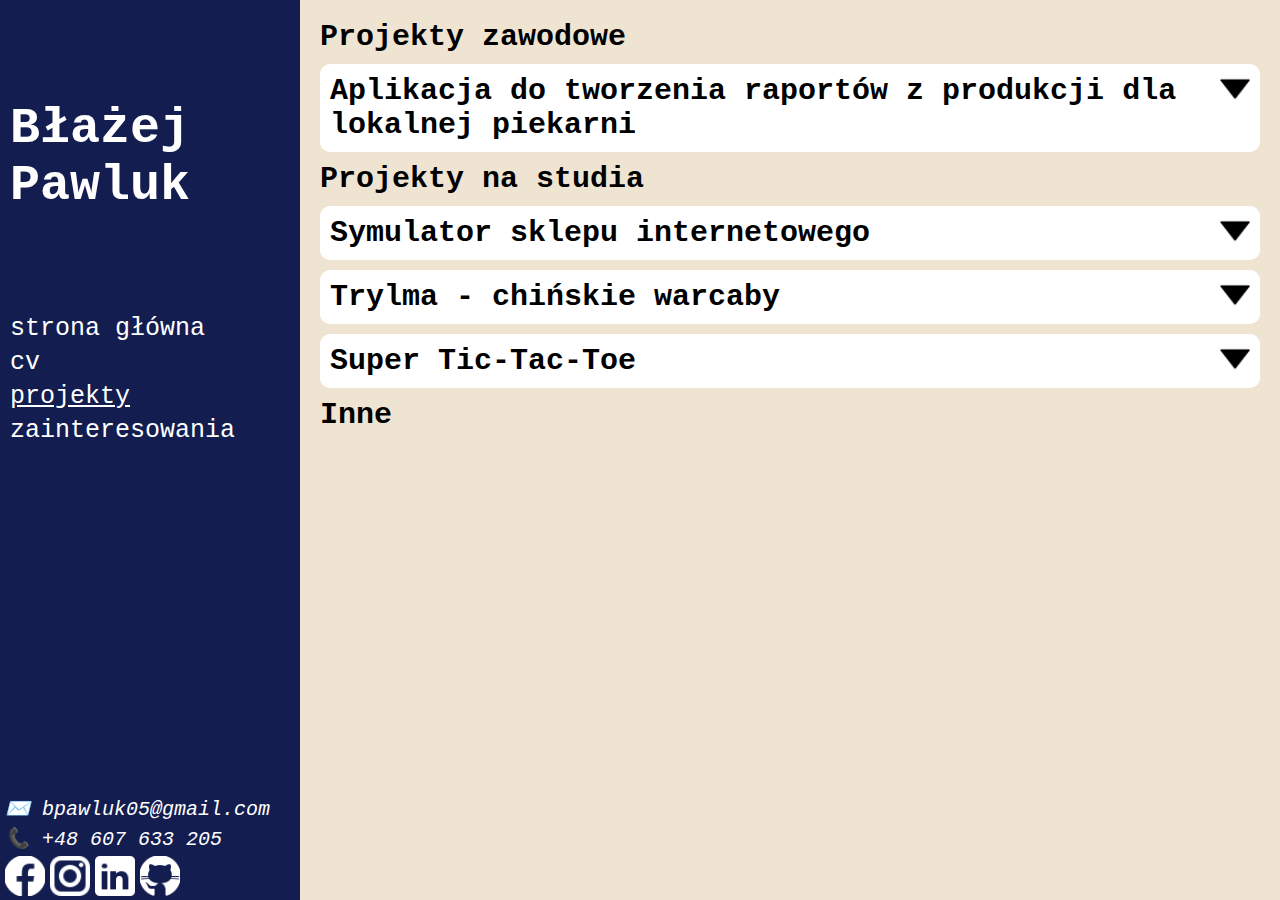
<file: strona-internetowa/projects.html>
<!DOCTYPE html>
<html lang="pl">
	<head>
		<meta charset="UTF-8">
		<meta name="viewport" content="width=device-width, initial-scale=1.0">
		<title>Błażej Pawluk</title>
		<link rel="stylesheet" href="style/style-main.css">
	</head>

	<body>
		<header>
			<div class="visible-header">
				<h1><a href="index.html" tabindex="1">Błażej Pawluk</a></h1>

				<svg class="menu-icon" id="menu" viewBox="0 0 24 24">
					<polygon points="2,6 22,6 22,8 2,8"/>
					<polygon points="2,11 22,11 22,13 2,13"/>
					<polygon points="2,16 22,16 22,18 2,18"/>
				</svg>

				<svg class="cancel-icon" id="cancel" viewBox="0 0 24 24">
					<polygon points="2,11 22,11 22,13 2,13" transform="rotate(45 12 12)"/>
					<polygon points="2,11 22,11 22,13 2,13" transform="rotate(-45 12 12)"/>
				</svg>
			</div>

			<hr id="hr1" style="display: none"/>

			<div id="hidden-menu" class="hidden-menu">
				<nav id="nav">
					<a href="index.html" tabindex="2">strona główna</a>
					<a href="cv.html" tabindex="3">cv</a>
					<a class="active" href="projects.html" tabindex="4">projekty</a>
					<a href="hobbies.html" tabindex="5">zainteresowania</a>
				</nav>
		
				<hr id="hr2" class="menu-hr"/>
	
				<address id="address">
					<p id="email" tabindex="6">✉️ bpawluk05@gmail.com</p>
					<div class="copy-msg" id="copy-msg-email">Email skopiowany do schowka.</div>
					
					<p id="phone" tabindex="7">📞 +48 607 633 205</p>
					<div class="copy-msg" id="copy-msg-phone">Numer telefonu skopiowany do schowka.</div>
	
					<div class="socials-box">
						<a target="_blank" rel="noopener noreferrer" href="https://www.facebook.com/profile.php?id=100023762712516" tabindex="8"><img src="icons/facebook.png" alt="Facebook"></a>
						<a target="_blank" rel="noopener noreferrer" href="https://www.instagram.com/blazej.16/" tabindex="9"><img src="icons/instagram.png" alt="Instagram"></a>
						<a target="_blank" rel="noopener noreferrer" href="https://www.linkedin.com/in/błażej-pawluk-67831132a/" tabindex="10"><img src="icons/linkedin.png" alt="LinkedIn"></a>
						<a target="_blank" rel="noopener noreferrer" href="https://github.com/blazejpawluk"  tabindex="11"><img src="icons/github.png" alt="GitHub"></a>
					</div>
				</address>
			</div>
		</header>
	
		<main>
			<section>
				<h1>Projekty zawodowe</h1>
				<article>
					<div class="title-div" tabindex="12">
						<h2>Aplikacja do tworzenia raportów z produkcji dla lokalnej piekarni</h2>
						<img class="arrow-icon" src="icons/arrow.png">
					</div>
					<div class="hidden-content" style="display: none;">
						<p>Aplikacja stworzona w Javie, korzystając z JavyFX i Spring Framework oparta na bazie danych na serwerze MariaDB.</p>
						<p>Służy do automatyzacji tworzenia raportów z produkcji, dotyczących całej bazy produktów i oceniania ich cech. Dodatkowo dla uprawnionych użytkowników pozwala na edycję bazy: dodawanie/edytowanie/usuwanie produktów czy ich cech, dodawanie i usuwanie kont pracowników, a także generowaniu podsumowań do Excela zawierające przefiltrowane raporty po dacie i/lub produktach.</p>
					</div>
				</article>

				<h1>Projekty na studia</h1>
				<article>
					<div class="title-div" tabindex="13">
						<h2>Symulator sklepu internetowego</h2>
						<img class="arrow-icon" src="icons/arrow.png">
					</div>
					<div class="hidden-content" style="display: none;">
						<p>Aplikacja stworzona w Javie, korzystając z JavyFX i Spring Framework oparta na bazie danych na serwerze MariaDB. Tworzona w dwuosobowej grupie.</p>
						<p>Aplikacja lokalna symulująca strony sklepu internetowego. Ma 3 typy użytkowników: klientów, sprzedawców i magazynierów. Klienci mogą samodzielnie zakładać konta z poziomu aplikacji, a następnie po rejestracji/logowaniu przeglądać dostępne produkty i składać oraz zarządzać zamówieniami. Sprzedawcy mają możliwość dodawania/edycji/usuwania produktów, a magazynierzy zarządzają stanem produktów (ilością dostępnych w zależności od stanu magazynu) oraz stanami zamówień (kompletują je)</p>
					</div>
				</article>
				<article>
					<div class="title-div" tabindex="14">
						<h2>Trylma - chińskie warcaby</h2>
						<img class="arrow-icon" src="icons/arrow.png">
					</div>
					<div class="hidden-content" style="display: none;">
						<p>Aplikacja stworzona w Javie, korzystając z JavyFX i Spring Framework oparta na bazie danych na serwerze MariaDB. Tworzona w dwuosobowej grupie.</p>
						<p>Aplikacja typu klient-serwer. Serwer umożliwia grę w jeden z dwóch wariantów chińskich warcabów dla 2, 3, 4 lub 6 graczy. Strona klienta zawiera interfejs graficzny, który umożliwia łatwe połączenie z wybranym serwerem, a także samą grę. Przebieg rozgrywki zapisywany jest automatycznie w bazie danych, aby następnie, w innym trybie, można było taką rozgrywkę odtworzyć. Gra posiada również możliwość gry przeciwko kopmuterowi.</p>
					</div>
				</article>
				<article>
					<div class="title-div" tabindex="15">
						<h2>Super Tic-Tac-Toe</h2>
						<img class="arrow-icon" src="icons/arrow.png">
					</div>
					<div class="hidden-content" style="display: none;">
						<p>Aplikacja stworzona w Haskellu z interfejsem konsolowym. Tworzona w dwuosobowej grupie.</p>
						<p>Aplikacja pozwala na grę w Super Tic-Tac-Toe (9x9, z 9 mniejszych plansz) w 2 graczy lub przeciwko botowi. Bot wybiera ruchy dzięki algorytmowi minimax z alfa-beta cięciami na głębokości 10.</p>
					</div>
				</article>

				<h1>Inne</h1>
			</section>
		</main>
	</body>

	<script src="script/header.js"></script>
	<script src="script/projects.js"></script>
</html>
</file>
<file: portfolio/style/main.css>
:root {
	--header-background-top: #331C00;
	--header-background-bot: #593100;
	--header-background-gradient: linear-gradient(var(--header-background-top), var(--header-background-bot));
	--header-text-color: #F6FFFF;
	--main-background: #F6FFFF;
	--main-title-color: #593100;
	--main-title-color-sec: #331C00;
	--main-sec-color: #003300;
}

::selection {
	background-color: #AAAAAA;
}

html {
	width: 100vw;
	height: 100vh;
	margin: 0;
}

body {
	width: 100vw;
	height: 100vh;
	margin: 0;
	display: flex;
	flex-direction: row;
}

header {
	width: 40px;
	height: calc(100vh - 80px);
	margin: 0;
	padding: 40px 10px;
	background-image: var(--header-background-gradient);
}

main {
	width: calc(100vw - 80px);
	height: calc(100vh - 40px);
	margin: 0;
	padding: 20px 10px;
	background-color: var(--main-background);
	display: flex;
	flex-direction: column;
	gap: 0;
}

.menu-icon {
	position: relative;
	z-index: 1100;
	cursor: pointer;
}

.menu-icon svg {
	position: absolute;
	inset: 0;
}

header nav {
	position: absolute;
	left: 60px;
	top: 0px;
	z-index: 1000;
	height: calc(100vh - 80px);
	width: calc(100vw - 80px);
	margin: 0;
	padding: 40px 10px;
	background-image: var(--header-background-gradient);
}

header ul {
	margin: 0;
	padding: 0;
	display: flex;
	flex-direction: column;
	gap: 5px;
	list-style: none;
}

header li {
	display: flex;
	flex-direction: flex;
}

header a {
	flex: 1;
	color: var(--header-text-color);
	font-family: 'Courier New';
	font-size: 30px;
	text-decoration: none;
}
header a:hover {
	cursor: pointer;
	text-decoration: underline;
}

#page-title{
	margin: 0;
	width: calc(100% - 20px);
	padding: 0 10px;
	display: flex;
	flex-direction: column;
	gap: 5px;
}

#page-main-container {
	margin: 0;
	width: calc(100% - 20px);
	padding: 20px 10px;
	display: flex;
	flex-direction: column;
	gap: 5px;
}

#page-title h1 {
	margin: 0;
	font-family: 'Courier New';
	font-size: 60px;
	color: var(--main-title-color);
}

#page-title h2 {
	margin: 0;
	font-family: 'Courier New';
	font-size: 50px;
	color: var(--main-title-color-sec);
}

#page-title hr {
	width: 100%;
	margin-bottom: 0;
}

#page-main-container {
	background-color: transparent;
	flex: 1;
	overflow: auto;
}

article h3 {
	margin: 0;
	font-family: 'Courier New';
	font-size: 35px;
	color: var(--main-title-color-sec);
}

article h4 {
	margin: 0;
	font-family: 'Courier New';
	font-size: 25px;
	color: var(--main-title-color-sec);
}

article ul {
	list-style: none;
	padding: 0 10px;
	display: flex;
	flex-direction: column;
	gap: 10px;
}

article li {
	width: 100%;
	display: flex;
	flex-direction: column;
	gap: 5px;
	font-family: 'Courier New';
	font-size: 20px;
	color: var(--main-title-color-sec);
}

article p {
	margin: 0;
	padding: 0 10px;
	gap: 5px;
	align-items: center;
	font-family: 'Courier New';
	font-size: 20px;
	color: var(--main-title-color-sec);
	text-align: justify;
}

.go-to-button {
	padding: 10px 20px;
	margin: 0;
	background-color: var(--main-sec-color);
	color: var(--main-background);
	font-family: 'Courier New';
	font-size: 20px;
	text-decoration: none;
	text-align: center;
	width: min(260px, calc(100% - 40px));
	cursor: pointer;
}
</file>
<file: portfolio/style/header.css>
.hidden {
	display: none;
}

.active-page {
	font-weight: bold;
}

/* animacja menu */
@keyframes slideIn {
	from {
		transform: translateX(-100%);
		opacity: 0.6;
	}
	to {
		transform: translateX(0);
		opacity: 1;
	}
}

@keyframes slideOut {
	from {
		transform: translateX(0);
		opacity: 1;
	}
	to {
		transform: translateX(-100%);
		opacity: 0.6;
	}
}

#menu-nav.is-open {
	animation: slideIn 0.35s ease forwards;
}

#menu-nav.is-closing {
	animation: slideOut 0.35s ease forwards;
}

/* animacja ikon */
@keyframes iconOpen {
	from { opacity: 0; transform: rotate(-90deg) scale(0.8); }
	to { opacity: 1; transform: rotate(0) scale(1); }
}

@keyframes iconClose {
	from { opacity: 1; transform: rotate(0) scale(1); }
	to { opacity: 0; transform: rotate(90deg) scale(0.8); }
}

.menu-icon svg.is-open {
	animation: iconOpen 0.3s ease forwards;
}

.menu-icon svg.is-closing {
	animation: iconClose 0.3s ease forwards;
}
</file>
<file: strona-internetowa/style/style-main.css>
html, body {
	width: 100%;
	height: 100%;
	margin: 0;
}

header {
	width: 100%;
	min-height: 150px;
	overflow: none;

	background-color: #131D4F;
}

.visible-header {
	width: 100%;
	height: 150px;

	display: flex;
	flex-direction: row;
	justify-content: space-between;
	align-items: center;

	background-color: transparent;
}

header h1 {
	width: 50%;
	margin: 0 0 0 10px;
}

header h1 a {
	font-family: "Courier New";
	font-size: 35px;
	text-decoration: none;
	color: #FFFFFF;
}

.menu-icon {
	height: 50px;
	margin: 0 10px 0 0;
}

.cancel-icon {
	display: none;

	height: 50px;
	margin: 0 10px 0 0;
}

polygon {
	fill: #FFFFFF;
}

.hidden-menu {
	display: none;
	flex-direction: column;
}

nav {
	display: flex;
	flex-direction: column;
	gap: 5px;

	width: 100%;
}

nav a {
	margin-left: auto;
	margin-right: 10px;

	font-family: "Courier New";
	font-size: 25px;
	text-decoration: none;
	color: #FFFFFF;
}

.active {
	text-decoration: underline;
}

.copy-msg {
	position: fixed;
	padding: 5px;
	z-index: 9999;
	display: none;
	pointer-events: none;

	background-color: #254D70;
	opacity: 0.85;
	color: #ffffff;
	border: none;
	font-size: 25px;

	animation: fadein 0.2s;
}

@keyframes fadein {
	from {opacity: 0;}
	to {opacity: 0.85;}
}

hr {
	width: calc(100% - 20px);
	margin: 10px auto 10px auto;
	fill: #FFFFFF;
}

address {
	display: flex;
	flex-direction: column;
	gap: 5px;
}

address p {
	margin-right: auto;
	margin-left: auto;
	font-family: "Courier New";
	font-size: 20px;
	text-decoration: none;
	color: #FFFFFF;
}

.socials-box {
	display: flex;
	flex-direction: row;
	gap: 5px;
	justify-content: center;
}

.socials-box a img {
	height: 40px;
}

main {
	flex: 1;
	height: calc(100% - 150px);
	margin: 0;
	overflow-y: auto;

	display: flex;
	flex-direction: column;

	background-color: #EFE4D2;
}

section {
	width: calc(100% - 40px);
	margin: 20px;
	display: flex;
	flex-direction: column;
	gap: 10px;
}

article, aside {
	width: calc(100% - 20px);
	padding: 10px;

	background-color: #ffffff;
	border: none;
	border-radius: 10px;

	display: flex;
	flex-direction: column;
	gap: 5px;

	font-family: 'Courier New';
	font-size: 20px;
	color: #000000;
}

h2, h3, p {
	margin: 0;
}

ul {
	padding-inline-start: 20px;
	margin: 0;
}

button {
	margin-right: auto;
	padding: 5px;

	background-color: #254D70;
	border: none;
	border-radius: 2px;
	color: #ffffff;

	font-family: 'Courier New';
	font-size: 22px;

	cursor: pointer;
}

button:hover {
	background-color: #131D4F;
}

h1 {
	margin: 0;
	font-family: 'Courier New';
	font-size: 30px;
	color: #000000;
}

.title-div {
	width: 100%;
	display: flex;
	flex-direction: row;
}

.title-div img {
	margin-left: auto;
	height: 30px;
	cursor: pointer;
	transition: transform 0.3s ease;
}

.arrow-icon.rotated {
	transform: rotate(180deg);
}

.hidden-content {
	width: 100%;
}

@media (min-width: 750px) {
	header{
		min-height: 75px;
	}

	.visible-header {
		height: 75px;
	}

	.hidden-menu {
		flex-direction: row-reverse;
		align-items: center;
	}

	.menu-hr {
		display: none;
	}

	address p {
		min-width: 300px;
		margin-left: 10px;
	}

	.socials-box {
		margin-left: 10px;
		justify-content: left;
	}

	main {
		height: calc(100% - 75px);
	}
}

@media (min-width: 1200px) {
	body {
		display: flex;
		flex-direction: row;
	}

	header {
		width: 300px;
		display: flex;
		flex-direction: column;
		justify-content: space-between;
	}

	.visible-header {
		margin-top: 100px;
		margin-bottom: 100px;
		height: auto;
	}

	header h1 {
		width: 100%;
	}

	header h1 a {
		font-size: 50px;
	}

	.menu-icon, .cancel-icon {
		display: none;
	}

	.hidden-menu {
		display: flex;
		flex-direction: column;
		flex: 1;
		justify-content: space-between;
	}

	nav a {
		margin-left: 10px;
		margin-right: auto;
	}

	main {
		height: 100%;
		width: calc(100% - 300px);
		flex-direction: row;
	}

	.aside-section {
		width: 250px;
	}

	aside {
		width: 230px;
	}
}
</file>
<file: portfolio/style/contact.css>
#page-main-container span {
    transition: opacity 0.3s ease;
}

.fade-out {
    opacity: 0;
}

.fade-in {
    opacity: 1;
}
</file>
<file: strona-internetowa/style/main.css>
:root {
	--header-background-top: #331C00;
	--header-background-bot: #593100;
	--header-background-gradient: linear-gradient(var(--header-background-top), var(--header-background-bot));
	--header-text-color: #F6FFFF;
	--main-background: #F6FFFF;
	--main-title-color: #593100;
	--main-title-color-sec: #331C00;
}

::selection {
	background-color: #AAAAAA;
}

html {
	width: 100vw;
	height: 100vh;
	margin: 0;
}

body {
	width: 100vw;
	height: 100vh;
	margin: 0;
	display: flex;
	flex-direction: row;
}

header {
	width: 40px;
	height: calc(100vh - 80px);
	margin: 0;
	padding: 40px 10px;
	background-image: var(--header-background-gradient);
}

main {
	width: calc(100vw - 80px);
	height: calc(100vh - 40px);
	margin: 0;
	padding: 20px 10px;
	background-color: var(--main-background);
	display: flex;
	flex-direction: column;
	gap: 0;
}

.menu-icon {
	position: relative;
	z-index: 1100;
	cursor: pointer;
}

.menu-icon svg {
	position: absolute;
	inset: 0;
}

header nav {
	position: absolute;
	left: 60px;
	top: 0px;
	z-index: 1000;
	height: calc(100vh - 80px);
	width: calc(100vw - 80px);
	margin: 0;
	padding: 40px 10px;
	background-image: var(--header-background-gradient);
}

header ul {
	margin: 0;
	padding: 0;
	display: flex;
	flex-direction: column;
	gap: 5px;
	list-style: none;
}

header li {
	display: flex;
	flex-direction: flex;
}

header a {
	flex: 1;
	color: var(--header-text-color);
	font-family: 'Courier New';
	font-size: 30px;
	text-decoration: none;
}
header a:hover {
	cursor: pointer;
	text-decoration: underline;
}

#page-title{
	margin: 0;
	width: calc(100% - 20px);
	padding: 0 10px;
	display: flex;
	flex-direction: column;
	gap: 5px;
}

#page-main-container {
	margin: 0;
	width: calc(100% - 20px);
	padding: 20px 10px;
	display: flex;
	flex-direction: column;
	gap: 5px;
}

#page-title h1 {
	margin: 0;
	font-family: 'Courier New';
	font-size: 60px;
	color: var(--main-title-color);
}

#page-title h2 {
	margin: 0;
	font-family: 'Courier New';
	font-size: 50px;
	color: var(--main-title-color-sec);
}

#page-title hr {
	width: 100%;
	margin-bottom: 0;
}

#page-main-container {
	background-color: transparent;
	flex: 1;
	overflow: auto;
}

article h3 {
	margin: 0;
	font-family: 'Courier New';
	font-size: 35px;
	color: var(--main-title-color-sec);
}

article ul {
	list-style: none;
	padding: 0 10px;
	display: flex;
	flex-direction: column;
	gap: 10px;
}

article li {
	width: 100%;
	cursor: pointer;
	display: flex;
	flex-direction: row;
	gap: 5px;
	align-items: center;
	font-family: 'Courier New';
	font-size: 20px;
	color: var(--main-title-color-sec);
}
</file>
<file: strona-internetowa/style/header.css>
.hidden {
	display: none;
}

.active-page {
	font-weight: bold;
}

/* animacja menu */
@keyframes slideIn {
	from {
		transform: translateX(-100%);
		opacity: 0.6;
	}
	to {
		transform: translateX(0);
		opacity: 1;
	}
}

@keyframes slideOut {
	from {
		transform: translateX(0);
		opacity: 1;
	}
	to {
		transform: translateX(-100%);
		opacity: 0.6;
	}
}

#menu-nav.is-open {
	animation: slideIn 0.35s ease forwards;
}

#menu-nav.is-closing {
	animation: slideOut 0.35s ease forwards;
}

/* animacja ikon */
@keyframes iconOpen {
	from { opacity: 0; transform: rotate(-90deg) scale(0.8); }
	to { opacity: 1; transform: rotate(0) scale(1); }
}

@keyframes iconClose {
	from { opacity: 1; transform: rotate(0) scale(1); }
	to { opacity: 0; transform: rotate(90deg) scale(0.8); }
}

.menu-icon svg.is-open {
	animation: iconOpen 0.3s ease forwards;
}

.menu-icon svg.is-closing {
	animation: iconClose 0.3s ease forwards;
}
</file>
<file: strona-internetowa/style/contact.css>
#page-main-container span {
    transition: opacity 0.3s ease;
}

.fade-out {
    opacity: 0;
}

.fade-in {
    opacity: 1;
}
</file>
